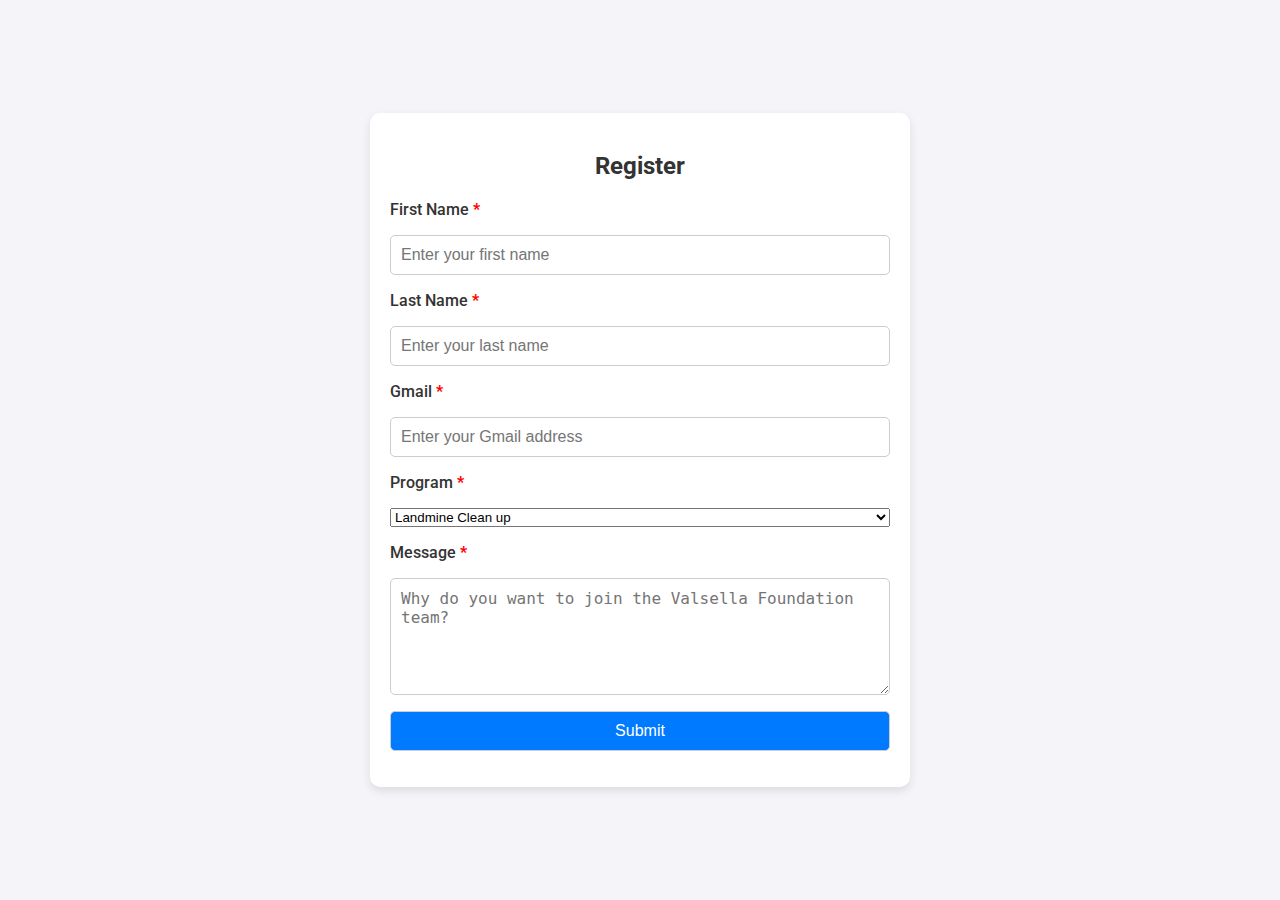
<file: register.html>
<html lang="en">
<head>
  <meta charset="UTF-8">
  <meta name="viewport" content="width=device-width, initial-scale=1.0">
  <title>Join Us - Valsella Foundation</title>
  <!-- Link Google Fonts -->
  <link href="https://fonts.googleapis.com/css2?family=Roboto:wght@400;500&display=swap" rel="stylesheet">
  <style>
    body {
      font-family: 'Roboto', sans-serif;
      background-color: #f4f4f9;
      display: flex;
      justify-content: center;
      align-items: center;
      height: 100vh;
      margin: 0;
    }
    .form-container {
      background-color: #fff;
      padding: 20px;
      border-radius: 10px;
      box-shadow: 0 4px 10px rgba(0, 0, 0, 0.1);
      max-width: 500px;
      width: 100%;
    }
    .form-container h2 {
      text-align: center;
      margin-bottom: 20px;
      font-size: 24px;
      color: #333;
    }
    .form-container .vertical-form {
      display: flex;
      flex-direction: column;
      gap: 1rem;
    }
    .form-container label {
      font-weight: 500;
      color: #333;
    }
    .form-container label span {
      color: red;
      font-weight: bold;
    }
    .form-container input, .form-container textarea, .form-container button {
      font-size: 16px;
      padding: 10px;
      border: 1px solid #ccc;
      border-radius: 5px;
    }
    .form-container button {
      background-color: #007bff;
      color: #fff;
      cursor: pointer;
      font-weight: 500;
    }
    .form-container button:hover {
      background-color: #0056b3;
    }
  </style>
</head>
<body>
  <div class="form-container">
    <h2>Register</h2>
    <form class="vertical-form" action="https://submit-form.com/Z1FXlRKUX" method="POST">
      <label for="first-name">First Name <span>*</span></label>
      <input id="first-name" name="first-name" type="text" placeholder="Enter your first name" required />

      <label for="last-name">Last Name <span>*</span></label>
      <input id="last-name" name="last-name" type="text" placeholder="Enter your last name" required />

      <label for="gmail">Gmail <span>*</span></label>
      <input id="gmail" name="email" type="email" placeholder="Enter your Gmail address" required pattern=".+@gmail\.com" title="Please enter a valid Gmail address (e.g., example@gmail.com)" />
      
      <label for="program">Program <span>*</span></label>
      <select name="Program" id="program">
        <option value="landmine">Landmine Clean up</option>
        <option value="disabled">Assisting the disabled</option>
        <option value="orphan">Helping in Orphanages</option>
        <option value="homeless">Helping in a homeless shelter</option>
      </select>

      <label for="message">Message <span>*</span></label>
      <textarea id="message" name="message" cols="30" rows="5" placeholder="Why do you want to join the Valsella Foundation team?" required></textarea>

      <button type="submit" href="index.html">Submit</button>
    </form>
  </div>
</body>
</html>
</file>
